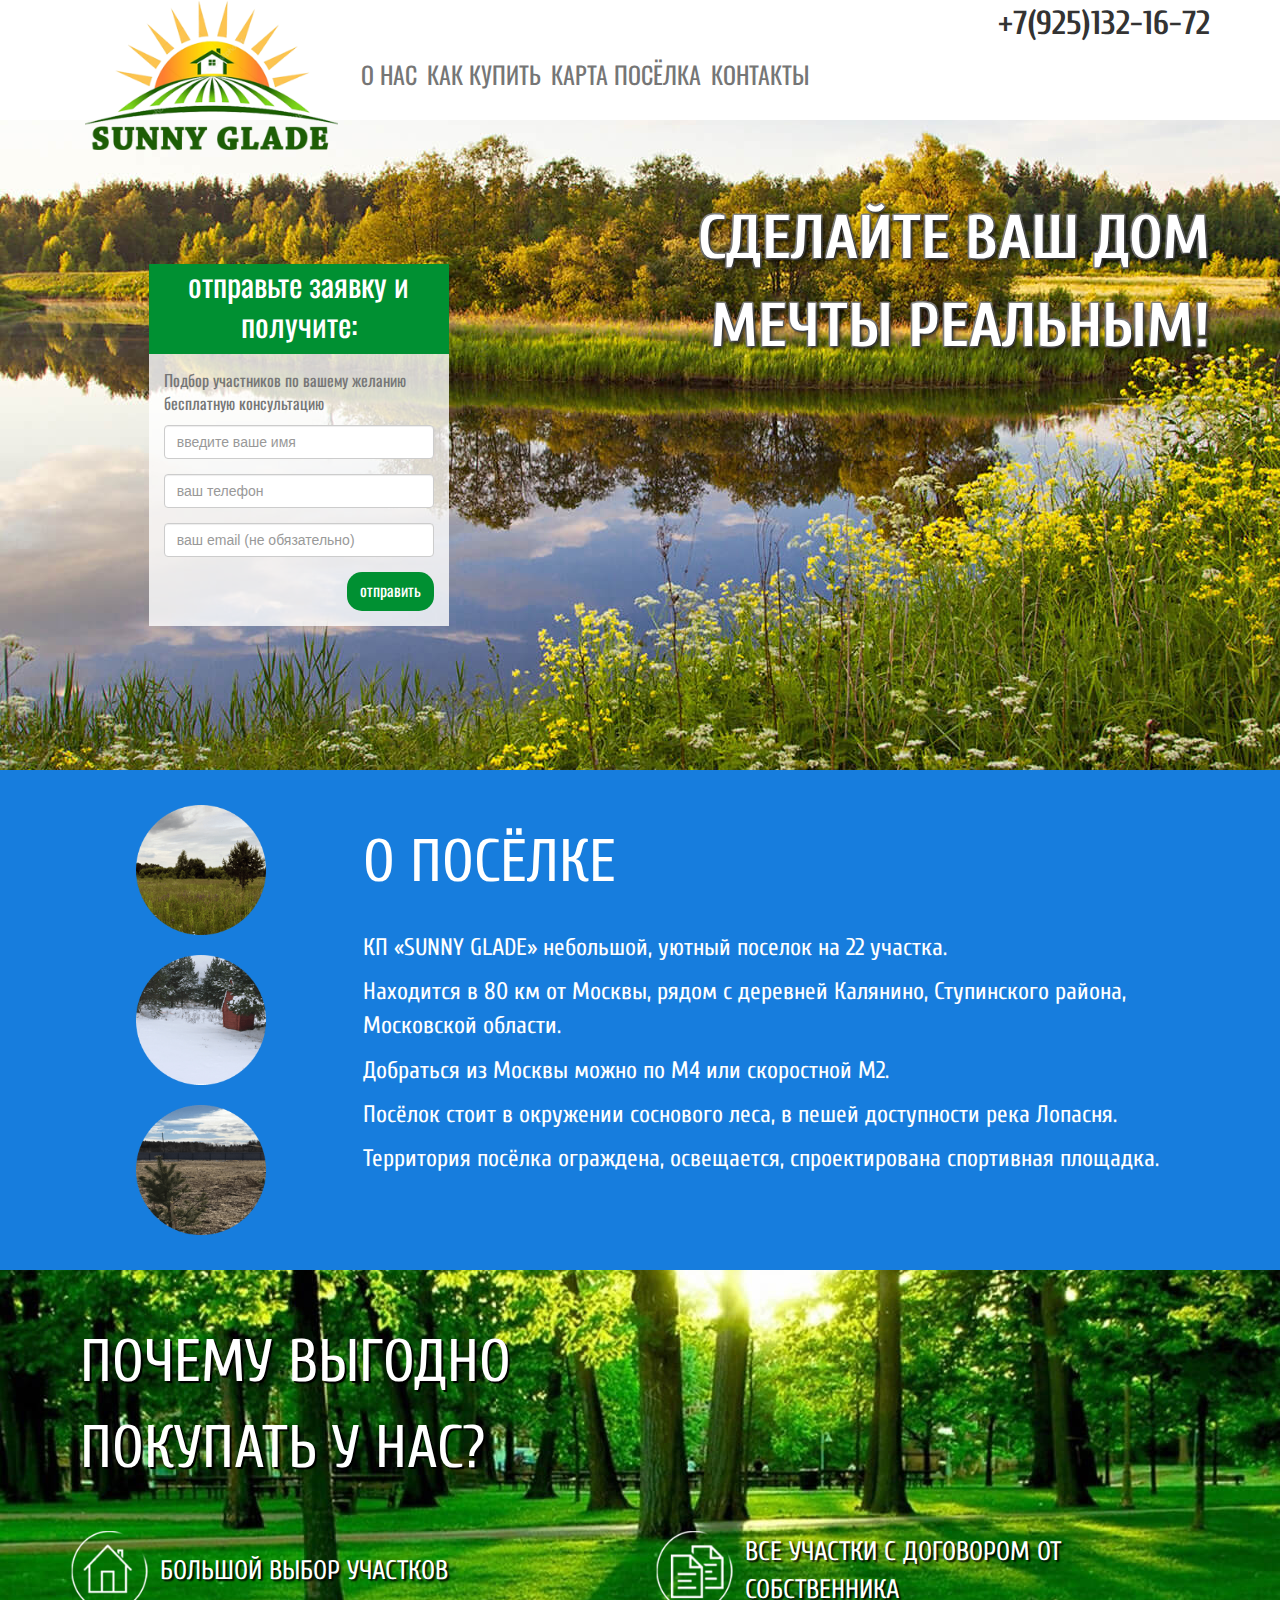
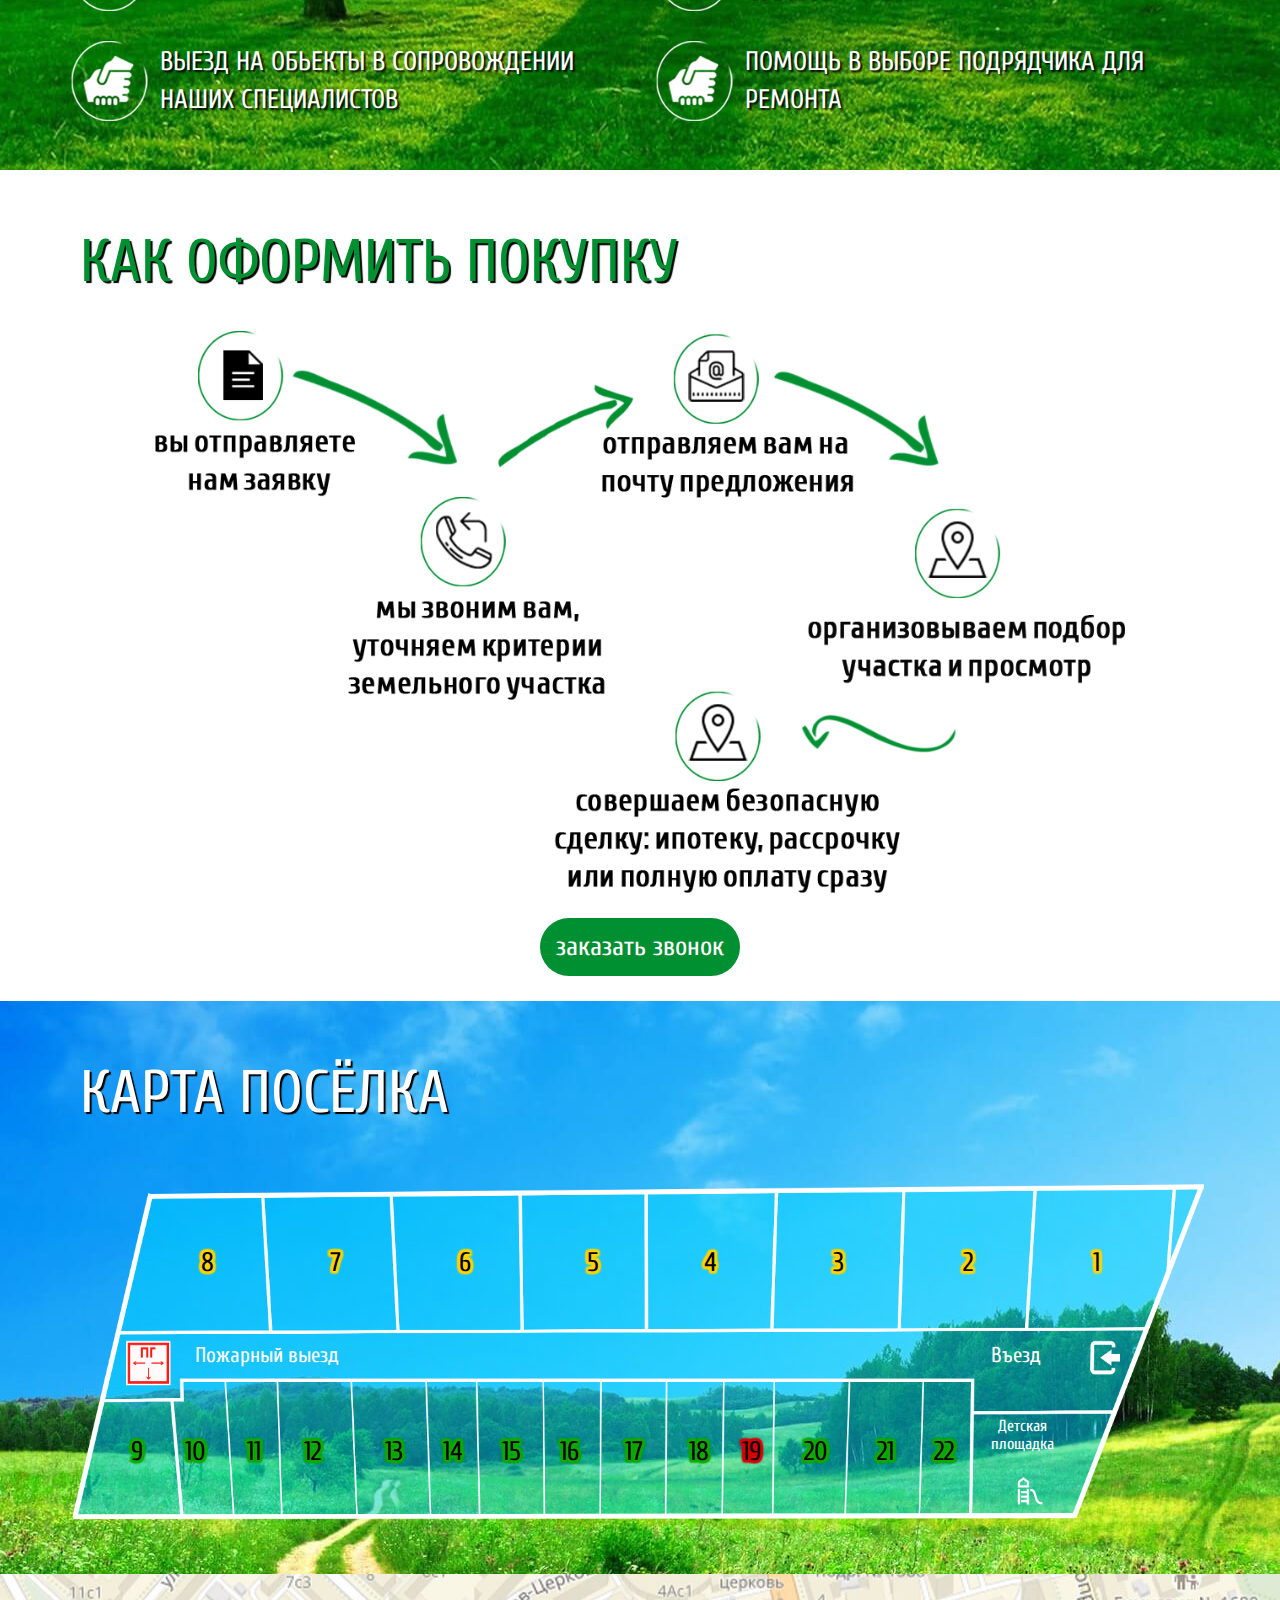
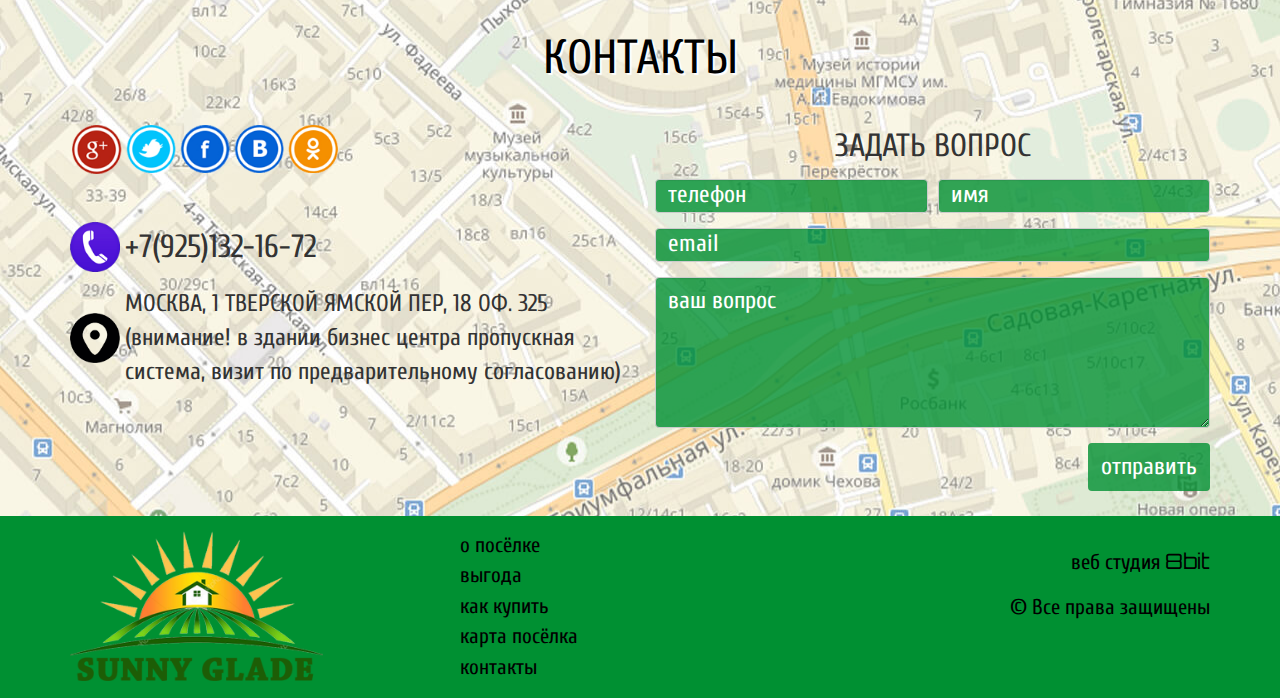
<file: index.html>
<!DOCTYPE html>
<html>
<head>
	<title>SunnyGlade</title>
	<meta charset="utf-8" />
	<meta name="language" content="ru">
	<meta name="keywords" content="SunnyGlade, Sunny Glade, поселок, посёлок, Москва, МО, купить участок, купить дом, дача, купить дачу">
	<meta name="description" content="Небольшой, уютный поселок на 22 участка.
Находится в 80 км от Москвы, рядом с деревней Калянино, Ступинского района, Московской области.">
	<meta name="viewport" content="width=240, initial-scale=0.7">
	<meta name="yandex-verification" content="e5ef7b344624dcb4" />

	<link rel="stylesheet" href="style/style.css">
	<link rel="stylesheet" href="https://maxcdn.bootstrapcdn.com/bootstrap/3.3.7/css/bootstrap.min.css" integrity="	sha384-BVYiiSIFeK1dGmJRAkycuHAHRg32OmUcww7on3RYdg4Va+PmSTsz/K68vbdEjh4u" crossorigin="anonymous">
	<link href="https://fonts.googleapis.com/css?family=Cuprum:400,700|Oswald:400,700|Orbitron&amp;subset=cyrillic" rel="stylesheet">
	<link rel="icon" type="image/x-icon" href="favicon.ico">
</head>
<body>
<div id="overlay"></div>
	<header class="container-fluid">
		<div class="container">
			<div class="col-xs-4 col-lg-3">
					<div class="logo">
						<img src="img/logo.png" alt="" class="img-responsive">
					</div>
			</div>
			<div class="col-xs-8 col-lg-9">
				<div class="row">
						<p class="logophone pull-right">+7(925)132-16-72</p>
				</div>
				<div class="row">
						<nav class="navbar">
							<ul class="nav navbar-nav">
								<li><a href="#sec2">О НАС</a></li>
								<li><a href="#sec4">КАК КУПИТЬ</a></li>
								<li><a href="#sec5">КАРТА ПОСЁЛКА</a></li>
								<li><a href="#sec6">КОНТАКТЫ</a></li>
							</ul>
						</nav>
				</div>
			</div>
					
					
		</div>
	</header>
	<main>
		<section class="sec1 container-fluid" id="sec1">
			<div class="container">
				<div class="row">
					<div class="col-xs-5 left">
						<div class="form" id="form">
							<div class="head">
								<p class="headtext text-center">
									отправьте заявку и получите:
								</p>
							</div>
							<div class="content clearfix">
								<p class="contenttext">
									Подбор участников по вашему желанию <br> бесплатную консультацию
								</p>
								<form id="feedback1" action="feedback.php" method="POST" name="feedback1">
								  <div class="form-group">
								    <input name="InputName" type="text" class="form-control" maxlength="30" placeholder="введите ваше имя" required />
								  </div>
								  <div class="form-group">
								    <input name="InputPhone" id="InputPhone" type="tel" class="form-control" maxlength="18" placeholder="ваш телефон" pattern="^\+?[0-9]?[0-9]{10}$"/>
								  </div>
								  <div class="form-group">
								    <input name="InputEmail" id="InputEmail" type="email" class="form-control" maxlength="30" placeholder="ваш email (не обязательно)" pattern="^([a-z0-9_-]+\.)*[a-z0-9_-]+@[a-z0-9_-]+(\.[a-z0-9_-]+)*\.[a-z]{2,6}$"/>
								  </div>
								  <button type="submit" class="btn pull-right">отправить</button>
								</form>
							</div>
						</div>
					</div>
					<div class="col-xs-7">
						<p class="sec1text text-right">
							СДЕЛАЙТЕ ВАШ ДОМ МЕЧТЫ РЕАЛЬНЫМ!
						</p>
					</div>
				</div>
			</div>
		</section>
		<section class="sec2 container-fluid" id="sec2">
			<div class="container">
				<div class="row">
					<div class="col-xs-3">
						<img src="img/pos1.png" alt="" class="img-responsive center-block">
						<img src="img/pos2.png" alt="" class="img-responsive center-block">
						<img src="img/pos3.png" alt="" class="img-responsive center-block">
					</div>
					<div class="col-xs-9">
						<p class="sectitle">О ПОСЁЛКЕ</p>
						<div class="sec2text">
							<p>КП «SUNNY GLADE» небольшой, уютный поселок на 22 участка.</p>
							<p>Находится в 80 км от Москвы, рядом с деревней Калянино, Ступинского района, Московской области.</p>
							<p>Добраться из Москвы можно по М4 или скоростной М2.</p>
							<p>Посёлок стоит в окружении соснового леса, в пешей доступности река Лопасня.</p>
							<p>Территория посёлка ограждена, освещается, спроектирована спортивная площадка.</p>
						</div>
					</div>
					
				</div>
			</div>
		</section>
		<section class="sec3 container-fluid" id="sec3">
			<div class="container">
				<div class="row">
					<p class="sectitle">ПОЧЕМУ ВЫГОДНО <br>ПОКУПАТЬ У НАС?</p>
				</div>
				<div class="row sec3row">
					<div class="col-xs-6 sec3col">
						<img src="img/hause.png" class="img-responsive">
						<p class="texttab">БОЛЬШОЙ ВЫБОР УЧАСТКОВ</p>
					</div>
					<div class="col-xs-6 sec3col">
						<img src="img/docs.png" class="img-responsive">
						<p class="texttab">ВСЕ УЧАСТКИ С ДОГОВОРОМ ОТ СОБСТВЕННИКА</p>
					</div>
				</div>
				<div class="row sec3row">
					<div class="col-xs-6 sec3col">
						<img src="img/handshake.png" class="img-responsive">
						<p class="texttab">ВЫЕЗД НА ОБЬЕКТЫ В СОПРОВОЖДЕНИИ НАШИХ СПЕЦИАЛИСТОВ</p>
					</div>
					<div class="col-xs-6 sec3col">
						<img src="img/handshake.png" class="img-responsive">
						<p class="texttab">ПОМОЩЬ В ВЫБОРЕ ПОДРЯДЧИКА ДЛЯ РЕМОНТА</p>
					</div>
				</div>
			</div>
		</section>
		<section class="sec4 container-fluid" id="sec4">
			<div class="container">
				<div class="row">
					<p class="sectitle">КАК ОФОРМИТЬ ПОКУПКУ</p>
				</div>
				<div class="row">
					<img src="img/sec4.png" alt="" class="img-responsive center-block">
				</div>
				<div class="row secbutton">
					<a class="center-block"><p class="text-center">заказать звонок</p></a>
				</div>
				
			</div>
		</section>
		<section class="sec5 container-fluid" id="sec5">
			<div class="container">
				<div class="row">
					<p class="sectitle">КАРТА ПОСЁЛКА</p>
				</div>
				<div class="row">
					<div style="position: relative;">
						<img src="img/poselok.png" alt="карта посёлка" class="img-responsive center-block">
						<p class="labelfire" style="left: 12%; top: 50%;">Пожарный выезд</p>
						<p class="labelexit" style="left: 80%; top: 50%;">Въезд</p>
						<p class="labelbaby" style="left: 80%; top: 68.5%;">Детская<br>площадка</p>

						<div class="num stat1" style="left: 89%; top: 26%;">
							<p class="number">1</p>
							<div class="sec5tool">
								<div class="nums"><strong>№ 1</strong></div>
								<div class="bron"><strong></strong></div>
								<div class="info">
									<p>Площадь участка: <strong>15 сот.</strong></p>
									<p>Площадь дома: <strong>0 м<sup>2</sup></strong></p>
									<p>Стоимость: <strong>50000 р.</strong></p>
								</div>
							</div>
						</div>
						<div class="num stat1" style="left: 78%; top: 26%;">
							<p class="number">2</p>
							<div class="sec5tool">
								<div class="nums"><strong>№ 2</strong></div>
								<div class="bron"><strong></strong></div>
								<div class="info">
									<p>Площадь участка: <strong>15 сот.</strong></p>
									<p>Площадь дома: <strong>0 м<sup>2</sup></strong></p>
									<p>Стоимость: <strong>50000 р.</strong></p>
								</div>
							</div>
						</div>
						<div class="num stat1" style="left: 67%; top: 26%;">
							<p class="number">3</p>
							<div class="sec5tool">
								<div class="nums"><strong>№ 3</strong></div>
								<div class="bron"><strong></strong></div>
								<div class="info">
									<p>Площадь участка: <strong>15 сот.</strong></p>
									<p>Площадь дома: <strong>0 м<sup>2</sup></strong></p>
									<p>Стоимость: <strong>50000 р.</strong></p>
								</div>
							</div>
						</div>
						<div class="num stat1" style="left: 56%; top: 26%;">
							<p class="number">4</p>
							<div class="sec5tool">
								<div class="nums"><strong>№ 4</strong></div>
								<div class="bron"><strong></strong></div>
								<div class="info">
									<p>Площадь участка: <strong>15 сот.</strong></p>
									<p>Площадь дома: <strong>0 м<sup>2</sup></strong></p>
									<p>Стоимость: <strong>50000 р.</strong></p>
								</div>
							</div>
						</div>
						<div class="num stat1" style="left: 46%; top: 26%;">
							<p class="number">5</p>
							<div class="sec5tool">
								<div class="nums"><strong>№ 5</strong></div>
								<div class="bron"><strong></strong></div>
								<div class="info">
									<p>Площадь участка: <strong>15 сот.</strong></p>
									<p>Площадь дома: <strong>0 м<sup>2</sup></strong></p>
									<p>Стоимость: <strong>50000 р.</strong></p>
								</div>
							</div>
						</div>
						<div class="num stat1" style="left: 35%; top: 26%;">
							<p class="number">6</p>
							<div class="sec5tool">
								<div class="nums"><strong>№ 6</strong></div>
								<div class="bron"><strong></strong></div>
								<div class="info">
									<p>Площадь участка: <strong>15 сот.</strong></p>
									<p>Площадь дома: <strong>0 м<sup>2</sup></strong></p>
									<p>Стоимость: <strong>50000 р.</strong></p>
								</div>
							</div>
						</div>
						<div class="num stat1" style="left: 24%; top: 26%;">
							<p class="number">7</p>
							<div class="sec5tool">
								<div class="nums"><strong>№ 7</strong></div>
								<div class="bron"><strong></strong></div>
								<div class="info">
									<p>Площадь участка: <strong>15 сот.</strong></p>
									<p>Площадь дома: <strong>0 м<sup>2</sup></strong></p>
									<p>Стоимость: <strong>50000 р.</strong></p>
								</div>
							</div>
						</div>
						<div class="num stat1" style="left: 13%; top: 26%;">
							<p class="number">8</p>
							<div class="sec5tool">
								<div class="nums"><strong>№ 8</strong></div>
								<div class="bron"><strong></strong></div>
								<div class="info">
									<p>Площадь участка: <strong>15 сот.</strong></p>
									<p>Площадь дома: <strong>0 м<sup>2</sup></strong></p>
									<p>Стоимость: <strong>50000 р.</strong></p>
								</div>
							</div>
						</div>

						<div class="num stat2" style="left: 7%; top: 75%;">
							<p class="number">9</p>
							<div class="sec5tool">
								<div class="nums"><strong>№ 9</strong></div>
								<div class="bron"><strong></strong></div>
								<div class="info">
									<p>Площадь участка: <strong>8.96 сот.</strong></p>
									<p>Площадь дома: <strong>0 м<sup>2</sup></strong></p>
									<p>Стоимость: <strong>50000 р.</strong></p>
								</div>
							</div>
						</div>
						<div class="num stat2" style="left: 12%; top: 75%;">
							<p class="number">10</p>
							<div class="sec5tool">
								<div class="nums"><strong>№ 10</strong></div>
								<div class="bron"><strong></strong></div>
								<div class="info">
									<p>Площадь участка: <strong>6.02 сот.</strong></p>
									<p>Площадь дома: <strong>0 м<sup>2</sup></strong></p>
									<p>Стоимость: <strong>50000 р.</strong></p>
								</div>
							</div>
						</div>

						<div class="num stat2" style="left: 17%; top: 75%;">
							<p class="number">11</p>
							<div class="sec5tool">
								<div class="nums"><strong>№ 11</strong></div>
								<div class="bron"><strong></strong></div>
								<div class="info">
									<p>Площадь участка: <strong>6.01 сот.</strong></p>
									<p>Площадь дома: <strong>0 м<sup>2</sup></strong></p>
									<p>Стоимость: <strong>50000 р.</strong></p>
								</div>
							</div>
						</div>

						<div class="num stat2" style="left: 22%; top: 75%;">
							<p class="number">12</p>
							<div class="sec5tool">
								<div class="nums"><strong>№ 12</strong></div>
								<div class="bron"><strong></strong></div>
								<div class="info">
									<p>Площадь участка: <strong>8.97 сот.</strong></p>
									<p>Площадь дома: <strong>0 м<sup>2</sup></strong></p>
									<p>Стоимость: <strong>50000 р.</strong></p>
								</div>
							</div>
						</div>

						<div class="num stat2" style="left: 29%; top: 75%;">
							<p class="number">13</p>
							<div class="sec5tool">
								<div class="nums"><strong>№ 13</strong></div>
								<div class="bron"><strong></strong></div>
								<div class="info">
									<p>Площадь участка: <strong>8.95 сот.</strong></p>
									<p>Площадь дома: <strong>0 м<sup>2</sup></strong></p>
									<p>Стоимость: <strong>50000 р.</strong></p>
								</div>
							</div>
						</div>

						<div class="num stat2" style="left: 34%; top: 75%;">
							<p class="number">14</p>
							<div class="sec5tool">
								<div class="nums"><strong>№ 14</strong></div>
								<div class="bron"><strong></strong></div>
								<div class="info">
									<p>Площадь участка: <strong>6 сот.</strong></p>
									<p>Площадь дома: <strong>0 м<sup>2</sup></strong></p>
									<p>Стоимость: <strong>50000 р.</strong></p>
								</div>
							</div>
						</div>

						<div class="num stat2" style="left: 39%; top: 75%;">
							<p class="number">15</p>
							<div class="sec5tool">
								<div class="nums"><strong>№ 15</strong></div>
								<div class="bron"><strong></strong></div>
								<div class="info">
									<p>Площадь участка: <strong>7.98 сот.</strong></p>
									<p>Площадь дома: <strong>0 м<sup>2</sup></strong></p>
									<p>Стоимость: <strong>50000 р.</strong></p>
								</div>
							</div>
						</div>

						<div class="num stat2" style="left: 44%; top: 75%;">
							<p class="number">16</p>
							<div class="sec5tool">
								<div class="nums"><strong>№ 16</strong></div>
								<div class="bron"><strong></strong></div>
								<div class="info">
									<p>Площадь участка: <strong>7 сот.</strong></p>
									<p>Площадь дома: <strong>0 м<sup>2</sup></strong></p>
									<p>Стоимость: <strong>50000 р.</strong></p>
								</div>
							</div>
						</div>

						<div class="num stat2" style="left: 49.5%; top: 75%;">
							<p class="number">17</p>
							<div class="sec5tool">
								<div class="nums"><strong>№ 17</strong></div>
								<div class="bron"><strong></strong></div>
								<div class="info">
									<p>Площадь участка: <strong>7.99 сот.</strong></p>
									<p>Площадь дома: <strong>0 м<sup>2</sup></strong></p>
									<p>Стоимость: <strong>50000 р.</strong></p>
								</div>
							</div>
						</div>

						<div class="num stat2" style="left: 55%; top: 75%;">
							<p class="number">18</p>
							<div class="sec5tool">
								<div class="nums"><strong>№ 18</strong></div>
								<div class="bron"><strong></strong></div>
								<div class="info">
									<p>Площадь участка: <strong>6.99 сот.</strong></p>
									<p>Площадь дома: <strong>0 м<sup>2</sup></strong></p>
									<p>Стоимость: <strong>50000 р.</strong></p>
								</div>
							</div>
						</div>

						<div class="num stat3" style="left: 59.5%; top: 75%;">
							<p class="number">19</p>
							<div class="sec5tool">
								<div class="nums"><strong>№ 19</strong></div>
								<div class="bron"><strong></strong></div>
								<div class="info">
									<p>Площадь участка: <strong>6.01 сот.</strong></p>
									<p>Площадь дома: <strong>0 м<sup>2</sup></strong></p>
									<p>Стоимость: <strong>50000 р.</strong></p>
								</div>
							</div>
						</div>

						<div class="num stat2" style="left: 65%; top: 75%;">
							<p class="number">20</p>
							<div class="sec5tool">
								<div class="nums"><strong>№ 20</strong></div>
								<div class="bron"><strong></strong></div>
								<div class="info">
									<p>Площадь участка: <strong>8.46 сот.</strong></p>
									<p>Площадь дома: <strong>0 м<sup>2</sup></strong></p>
									<p>Стоимость: <strong>50000 р.</strong></p>
								</div>
							</div>
						</div>

						<div class="num stat2" style="left: 71%; top: 75%;">
							<p class="number">21</p>
							<div class="sec5tool">
								<div class="nums"><strong>№ 21</strong></div>
								<div class="bron"><strong></strong></div>
								<div class="info">
									<p>Площадь участка: <strong>8.98 сот.</strong></p>
									<p>Площадь дома: <strong>0 м<sup>2</sup></strong></p>
									<p>Стоимость: <strong>50000 р.</strong></p>
								</div>
							</div>
						</div>

						<div class="num stat2" style="left: 76%; top: 75%;">
							<p class="number">22</p>
							<div class="sec5tool">
								<div class="nums"><strong>№ 22</strong></div>
								<div class="bron"><strong></strong></div>
								<div class="info">
									<p>Площадь участка: <strong>6 сот.</strong></p>
									<p>Площадь дома: <strong>0 м<sup>2</sup></strong></p>
									<p>Стоимость: <strong>50000 р.</strong></p>
								</div>
							</div>
						</div>
					</div>
				</div>
			</div>
		</section>
		<section class="sec6 container-fluid" id="sec6">
			<div class="container">
				<div class="row">
					<p class="sectitle text-center">КОНТАКТЫ</p>
				</div>
				<div class="row">
					<div class="col-xs-6">
						<div class="share">
							<a href="#"><img src="img/share5.png" alt="" class="img-responsive"></a>
							<a href="#"><img src="img/share4.png" alt="" class="img-responsive"></a>
							<a href="#"><img src="img/share3.png" alt="" class="img-responsive"></a>
							<a href="#"><img src="img/share2.png" alt="" class="img-responsive"></a>
							<a href="#"><img src="img/share1.png" alt="" class="img-responsive"></a>
						</div>
						<div class="contact">
							<img src="img/phone.png" alt="" class="img-responsive">
							<p>+7(925)132-16-72</p>
						</div>
						<div class="contact contactadr">
							<img src="img/adr.png" alt="" class="img-responsive">
							<p class="text-uppercase">Москва, 1 Тверской ямской пер, 18 оф. З25 <span class="text-lowercase">(внимание! в здании Бизнес центра пропускная система, визит по предварительному согласованию)</span></p>
						</div>
					</div>
					<div class="col-xs-6">
						<form  id="feedback2" action="feedback.php" method="POST" name="feedback2">
							<p class="formlabel text-center">ЗАДАТЬ ВОПРОС</p>
							<div class="form-group row lineinput">
								<div class="col-xs-6">
									<input name="InputPhone1" type="tel" class="form-control" id="InputPhone1" placeholder="телефон" pattern="^\+?[0-9]?[0-9]{10}$"/>
								</div>
								<div class="col-xs-6">
									<input name="InputName1" type="text" class="form-control" id="InputName1" placeholder="имя" required />
								</div>
							</div>
							<div class="form-group">
								<input name="InputEmail1" type="email" class="form-control" id="InputEmail1" placeholder="email" pattern="^([a-z0-9_-]+\.)*[a-z0-9_-]+@[a-z0-9_-]+(\.[a-z0-9_-]+)*\.[a-z]{2,6}$">
							</div>
							<div class="form-group">
								<textarea name="Question" class="form-control" placeholder="ваш вопрос" rows="4" required></textarea>
							</div>
							<button type="submit" class="btn pull-right">отправить</button>
						</form>
					</div>
				</div>
			</div>
		</section>
	</main>
	<footer class="container-fluid">
		<div class="container">
			<div class="row">
				<div class="col-xs-4">
					<img src="img/logo.png" alt="" class="img-responsive">
				</div>
				<div class="col-xs-4">
					<a href="#sec2">о посёлке</a>
					<a href="#sec3">выгода</a>
					<a href="#sec4">как купить</a>
					<a href="#sec5">карта посёлка</a>
					<a href="#sec6">контакты</a>
				</div>
				<div class="col-xs-4">
					<p class="text-right">веб студия <span class="bit8">8bit</span></p>
					<p class="text-right">© Все права защищены</p>
				</div>
			</div>
		</div>
	</footer>

<script src="https://ajax.googleapis.com/ajax/libs/jquery/3.2.1/jquery.min.js"></script>
<script src="https://maxcdn.bootstrapcdn.com/bootstrap/3.3.7/js/bootstrap.min.js" integrity="sha384-Tc5IQib027qvyjSMfHjOMaLkfuWVxZxUPnCJA7l2mCWNIpG9mGCD8wGNIcPD7Txa" crossorigin="anonymous"></script>
<script src="libs/js/load.js"></script>
</body>
</html>
</file>
<file: style/style.css>
body{
	min-width: 770px;
}
section{
	padding: 25px 15px;
}
header img{
	position: absolute;
	max-height: 150px;
}
.logo{
	height: 120px;
	width: 100%;
}
.reqcall{
	margin: 10px 0 0 0;
	font-family: 'Cuprum', sans-serif;
	font-size: 24pt;
	color: #008f32;
	font-weight: bold;
}
.logophone{
	font-family: 'Cuprum', sans-serif;
	font-size: 25pt;
	font-weight: bold;
	margin: 0;
	display: inline-block;
}
.navbar-nav, .navbar-nav>li{
	margin: 0 !important;
	float: left;
}
.navbar{
	border-radius: 4px;
}
nav{
	margin: 0 !important;
}
nav li a{
	color: #767676;
	font-family: 'Oswald', sans-serif;
	font-size: 18pt;
	padding: 15px 5px 15px 5px !important;
}
.sec1{
	background-image: url('../img/background1.jpg');
	background-position: 50% 50%;
}
.sec1 .left{
	min-height: 600px;
	display: flex;
	align-items: center;
	justify-content: center;
}
.form{
	width: 300px;
	background-color: rgba(255,255,255,0.8);
}
.head{
	background-color: #009032;
}
.headtext{
	color: #fff;
	font-family: 'Oswald', sans-serif;
	font-size: 24pt;
	line-height: 40px;
	padding-bottom: 10px;
	margin: 0;
}
.content{
	padding: 15px;
}
.contenttext{
	color: #767676;
	font-family: 'Oswald', sans-serif;
	font-size: 12pt;

}
.sec1text{
	font-family: 'Cuprum', sans-serif;
	font-size: 46pt;
	font-weight: bold;
	color: #fff;
	margin: 50px 0;
	text-shadow:
		2px 3px 5px rgba(0, 0, 0, 0.8),
		-0   -1px 1px #888888,
		 0   -1px 1px #888888,
		-0    1px 1px #888888,
		 0    1px 1px #888888,
		-1px -0   1px #888888,
		 1px -0   1px #888888,
		-1px  0   1px #888888,
		 1px  0   1px #888888,
		-1px -1px 1px #888888,
		 1px -1px 1px #888888,
		-1px  1px 1px #888888,
		 1px  1px 1px #888888,
		-1px -1px 1px #888888,
		 1px -1px 1px #888888,
		-1px  1px 1px #888888,
		 1px  1px 1px #888888;
}
.form button{
	background-color: #009032;
	color: #fff;
	font-family: 'Oswald', sans-serif;
	font-size: 12pt;
	border-radius: 15px;
	padding: 6px 12px 8px 12px;
}

.sec2{
	background-color: #177ddd;
}
.sectitle{
	font-family: 'Cuprum', sans-serif;
	font-size: 45pt;
	color: #fff;
	margin: 25px;
	text-shadow: 2px 2px 1px #000;
}
.circle{
	height: 146px;
	width: 146px;
	background-color: #177ddd;
	position: absolute;
	z-index: 3;
	margin: 2px 0 0 0;
	border-radius: 73px;
	padding: 25px;
}
.circle2{
	height: 150px;
	width: 150px;
	background-color: #fff;
	z-index: 1;
	border-radius: 75px;
}
.circle3{
	height: 50px;
	width: 50px;
	background-color: #177ddd;
	position: absolute;
	margin-left: 60px;
	z-index: 2;
	box-shadow: 0 0 10px 10px #177ddd;
}
.sec2col .row{
	display: flex;
	justify-content: center;
}
.sec2text p{
	color: #fff;
	font-family: 'Cuprum', sans-serif;
	font-size: 18pt;
}
.sec2 .sectitle{
	margin-left: 0;
	text-shadow: none;
}
.sec2 img{
	height: 150px;
	width: 150px;
	padding: 10px;
}
.sec3{
	background-image: url('../img/background2.jpg');
	background-position: 50% 35%;
	min-height: 500px;
}
.sec3 img{
	width: 80px;
}
.sec3 .sec3col{
	display: flex;
	justify-content: left;
	align-items: center;
}
.texttab{
	font-family: 'Cuprum', sans-serif;
	font-size: 20pt;
	color: #fff;
	text-shadow: 2px 2px 2px #000;
	margin: 0 0 0 10px;
}
.sec3 .sec3row{
	display: flex;
	align-items: center;
	padding: 15px 0;
}
.sec4 .sectitle{
	color: #009032;
}
.sec4 .secbutton>a{
	width: 200px;
	background-color: #009032;
	border-radius: 30px;
}
.sec4 .secbutton>a:hover{
	cursor: pointer;
}
.sec4 .secbutton p{
	font-family: 'Cuprum', sans-serif;
	font-size: 20pt;
	color: #fff;
	margin: 0;
	padding: 10px 0;
}
.sec4 img{
	padding: 0 0 25px 0;
	width: 100%;
	max-width: 970px;
}
#overlay{
	position: fixed;
	height: 100%;
	width: 100%;
	background-color: rgba(0, 0, 0, 0.8);
	z-index: 4;
	display: none;
}
#form{
	z-index: 4;
}
.sec5{
	background-image: url('../img/background3.jpg');
	background-position: 50% 30%;
}
.sec5 img{
	max-height: 500px;
}
.sec5 .num{
	position: absolute;
	height: 50px;
	width: 50px;
	margin: -25px 0 0 -25px;
}
.sec5 .num .number{
	font-family: 'Cuprum', sans-serif;
	font-size: 20pt;
	line-height: 50px;
	color: #000;
	margin: 0;
	text-align: center;
	z-index: 1;
}
.stat1 .number{
	text-shadow: 
		-0   -2px 2px #FFD400,
		 0   -2px 2px #FFD400,
		-0    2px 2px #FFD400,
		 0    2px 2px #FFD400,
		-2px -0   2px #FFD400,
		 2px -0   2px #FFD400,
		-2px  0   2px #FFD400,
		 2px  0   2px #FFD400,
		-1px -2px 2px #FFD400,
		 1px -2px 2px #FFD400,
		-1px  2px 2px #FFD400,
		 1px  2px 2px #FFD400,
		-2px -1px 2px #FFD400,
		 2px -1px 2px #FFD400,
		-2px  1px 2px #FFD400,
		 2px  1px 2px #FFD400,
		-2px -2px 2px #FFD400,
		 2px -2px 2px #FFD400,
		-2px  2px 2px #FFD400,
		 2px  2px 2px #FFD400,
		-2px -2px 2px #FFD400,
		 2px -2px 2px #FFD400,
		-2px  2px 2px #FFD400,
		 2px  2px 2px #FFD400;
}
.stat2 .number{
	text-shadow: 
		-0   -2px 2px #13AA00,
		 0   -2px 2px #13AA00,
		-0    2px 2px #13AA00,
		 0    2px 2px #13AA00,
		-2px -0   2px #13AA00,
		 2px -0   2px #13AA00,
		-2px  0   2px #13AA00,
		 2px  0   2px #13AA00,
		-1px -2px 2px #13AA00,
		 1px -2px 2px #13AA00,
		-1px  2px 2px #13AA00,
		 1px  2px 2px #13AA00,
		-2px -1px 2px #13AA00,
		 2px -1px 2px #13AA00,
		-2px  1px 2px #13AA00,
		 2px  1px 2px #13AA00,
		-2px -2px 2px #13AA00,
		 2px -2px 2px #13AA00,
		-2px  2px 2px #13AA00,
		 2px  2px 2px #13AA00,
		-2px -2px 2px #13AA00,
		 2px -2px 2px #13AA00,
		-2px  2px 2px #13AA00,
		 2px  2px 2px #13AA00;
}

.stat3 .number{
	text-shadow: 
		-0   -2px 2px #DB0000,
		 0   -2px 2px #DB0000,
		-0    2px 2px #DB0000,
		 0    2px 2px #DB0000,
		-2px -0   2px #DB0000,
		 2px -0   2px #DB0000,
		-2px  0   2px #DB0000,
		 2px  0   2px #DB0000,
		-1px -2px 2px #DB0000,
		 1px -2px 2px #DB0000,
		-1px  2px 2px #DB0000,
		 1px  2px 2px #DB0000,
		-2px -1px 2px #DB0000,
		 2px -1px 2px #DB0000,
		-2px  1px 2px #DB0000,
		 2px  1px 2px #DB0000,
		-2px -2px 2px #DB0000,
		 2px -2px 2px #DB0000,
		-2px  2px 2px #DB0000,
		 2px  2px 2px #DB0000,
		-2px -2px 2px #DB0000,
		 2px -2px 2px #DB0000,
		-2px  2px 2px #DB0000,
		 2px  2px 2px #DB0000;
}
.stat1 .bron>strong::after{
	content: "Забронирован";
}
.stat1 .info>p:last-child{
	display: none;
}
.stat2 .bron>strong::after{
	content: "Свободен";
}
.stat3 .bron>strong::after{
	content: "Продан";
}
.stat3 .info>p:last-child{
	display: none;
}
.sec5 .sec5tool{
	width: 220px;
	height: 100px;
	background-color: #fff;
	display: none;
	position: relative;
	z-index: 2;
	margin: 7px 0 0 -70px;
}
.sec5 .sec5tool:before{
	content: ' ';
    position: absolute;
    width: 0;
    height: 0;
    bottom: 100%;
    left: 88px;
    border-width: 7px 7px;
    border-style: solid;
    border-color: transparent transparent #fff transparent;
}
.sec5 .num:hover{
	background: -moz-radial-gradient(center, ellipse cover, rgba(255,255,255,1) 0%, rgba(255,254,252,0.09) 65%, rgba(255,254,252,0) 71%); /* ff3.6+ */
	background: -webkit-gradient(radial, center center, 0px, center center, 100%, color-stop(0%, rgba(255,255,255,1)), color-stop(65%, rgba(255,254,252,0.09)), color-stop(71%, rgba(255,254,252,0))); /* safari4+,chrome */
	background:-webkit-radial-gradient(center, ellipse cover, rgba(255,255,255,1) 0%, rgba(255,254,252,0.09) 65%, rgba(255,254,252,0) 71%); /* safari5.1+,chrome10+ */
	background: -o-radial-gradient(center, ellipse cover, rgba(255,255,255,1) 0%, rgba(255,254,252,0.09) 65%, rgba(255,254,252,0) 71%); /* opera 11.10+ */
	background: -ms-radial-gradient(center, ellipse cover, rgba(255,255,255,1) 0%, rgba(255,254,252,0.09) 65%, rgba(255,254,252,0) 71%); /* ie10+ */
	background:radial-gradient(ellipse at center, rgba(255,255,255,1) 0%, rgba(255,254,252,0.09) 65%, rgba(255,254,252,0) 71%); /* w3c */
	filter: progid:DXImageTransform.Microsoft.gradient( startColorstr='#FFFFFF', endColorstr='#FFFEFC',GradientType=1 ); /* ie6-9 */
	cursor: pointer;
}
.sec5tool .nums{
	background-color: yellow;
	float: left;
	line-height: 30px;
	width: 40px;
	text-align: center;
}
.stat2 .nums{
	background-color: #13AA00;
}

.stat3 .nums{
	background-color: red;
}
.sec5tool .bron{
	padding: 0 10px;
	margin-left: 40px;
	line-height: 30px;
}
.sec5tool .info>p{
	margin: 0 5px;
	line-height: 20px;
}
.sec5 .labelfire, .sec5 .labelexit, .sec5 .labelbaby{
	position: absolute;
	font-family: 'Cuprum', sans-serif;
	font-size: 16pt;
	color: #fff;
	line-height: 30px;
	margin: -15px 0 0 0;
}
.sec5 .labelbaby{
	font-size: 12pt;
	line-height: 18px;
	margin: -10px 0 0 0;
	text-align: center;
}

.sec6{
	min-height: 400px;
	background-image: url('../img/background4.jpg');
	background-position: 50% 50%;
}
.sec6 .sectitle{
	font-size: 36pt;
	margin-bottom: 0px;
	color: #000;
	text-shadow: 2px 2px 1px #fff;
}
.sec6 .share{
	display: flex;
	padding: 30px 0;
}
.sec6 .share a{
	margin: 2px;
	height: 50px;
	width: 50px;
}
.sec6 .contact{
	display: flex;
	align-items: center;
	margin: 15px 0;
}
.sec6 .contact p{
	margin: 0 0 0 5px;
	font-family: 'Cuprum', sans-serif;
	font-size: 24pt;
}
.sec6 .contactadr p{
    font-size: 18pt !important;
}
.sec6 .contact img{
	height: 50px;
	width: 50px;
}
.sec6 form{
	margin-top: 30px;
}
.sec6 form .lineinput>div:first-child{
	padding-right: 5px;
}
.sec6 form .lineinput>div:last-child{
	padding-left: 5px;
}
.sec6 form .formlabel{
	font-family: 'Cuprum', sans-serif;
	font-size: 24pt;
}
.sec6 form textarea{
	margin: 10px 0;
}
.sec6 form input, .sec6 form textarea, .sec6 form button{
	background-color: rgba(0, 144, 50, 0.8);
	color: #fff;
	font-family: 'Cuprum', sans-serif;
	font-size: 18pt;
}
.sec6 form ::-webkit-input-placeholder{
	color: #fff;
}
.sec6 form ::-moz-placeholder{
	color: #fff;
}
.sec6 form :-moz-placeholder{
	color: #fff;
}
.sec6 form :-ms-input-placeholder{
	color: #fff;
}

footer{
	background-color: #009032;
	padding: 15px 0;
}
footer img{
	max-height: 150px;
}
footer p.text-right{
	font-family: 'Cuprum', sans-serif;
	font-size: 16pt;
	color: #000;
	margin: 15px 0;
}
footer a{
	display: block;
	color: #000;
	font-family: 'Cuprum', sans-serif;
	font-size: 16pt;
}

.bit8{
	font-family: 'Orbitron', sans-serif;
}
</file>
